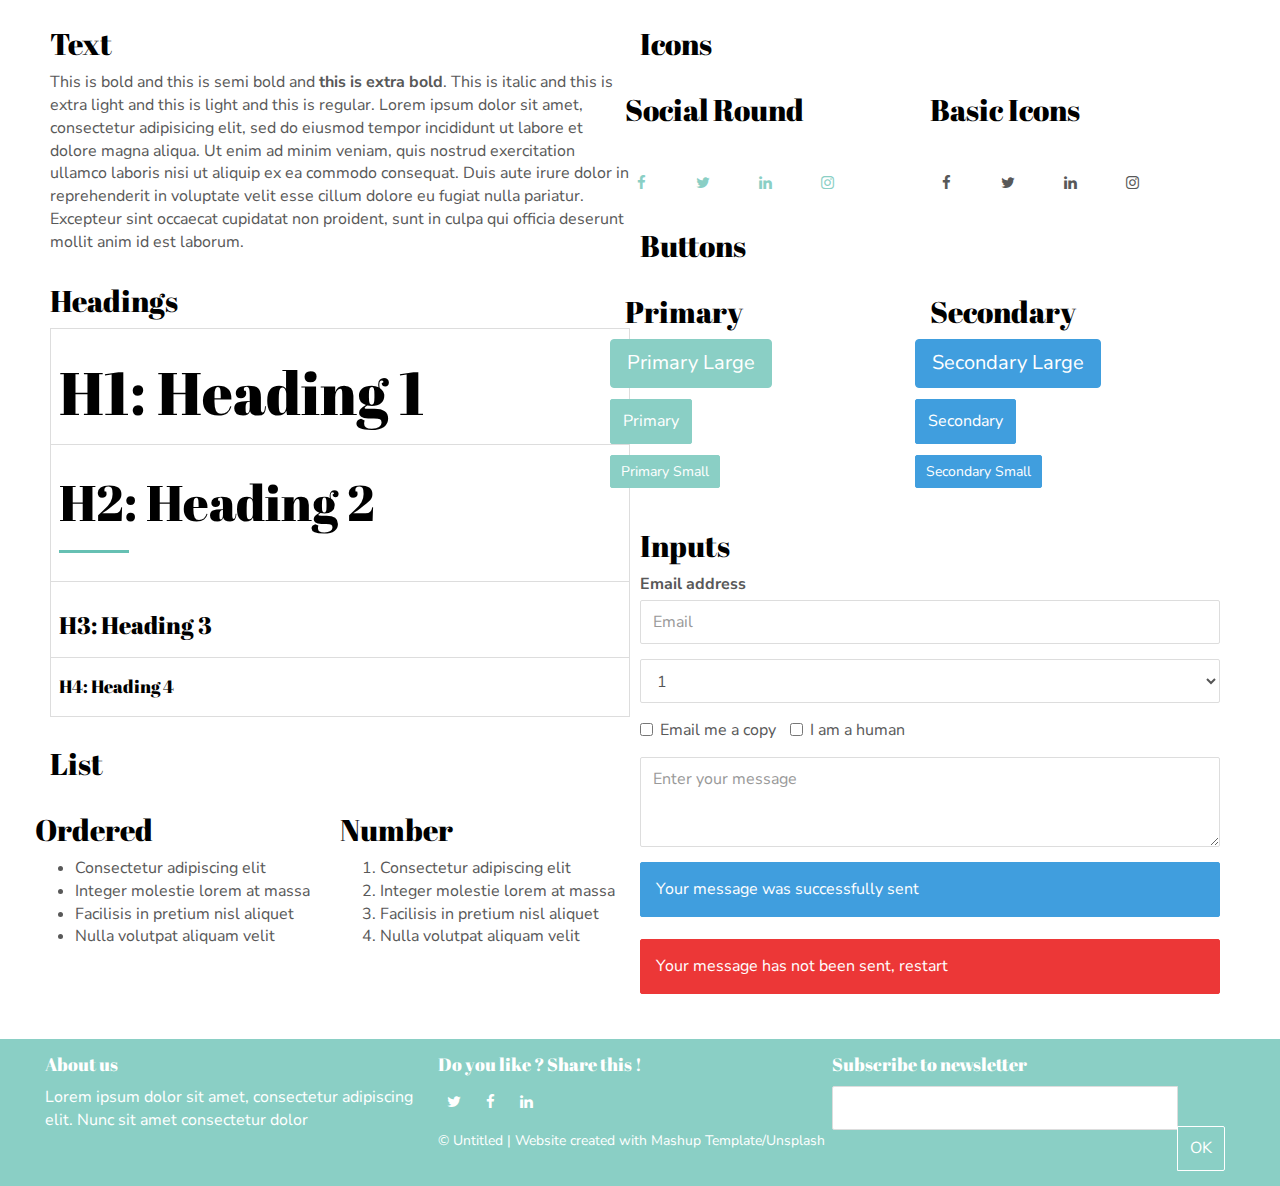
<file: components.html>
<!DOCTYPE html>
<html lang="en">

<head>
  <meta charset="UTF-8">
  <meta content="IE=edge" http-equiv="X-UA-Compatible">
  <meta content="width=device-width,initial-scale=1" name="viewport">
  <meta content="description" name="description">
  <meta name="google" content="notranslate" />
  <meta content="Mashup templates have been developped by Orson.io team" name="author">

  <!-- Disable tap highlight on IE -->
  <meta name="msapplication-tap-highlight" content="no">
  
  <link href="./assets/apple-touch-icon.png" rel="apple-touch-icon">
  <link href="./assets/favicon.ico" rel="icon">

  <title>Pagina de maru</title>  

<link href="./main.97292821.css" rel="stylesheet"></head>

<body>

 <!-- Add your content of header -->
<header>
  <nav class="navbar navbar-inverse navbar-fixed-top">
    <div class="container">
      <div class="navbar-header">
        <button type="button" class="navbar-toggle collapsed">
          <span class="sr-only">Toggle navigation</span>
          <span class="icon-bar"></span>
          <span class="icon-bar"></span>
          <span class="icon-bar"></span>
        </button>
      </div>

      <div class="navbar-collapse">
        <button type="button" class="close" aria-label="Close"><span aria-hidden="true">&times;</span></button>
        <ul class="nav navbar-nav navbar-right">
            <li><a href="./index.html#contact-section-container" title="" class="anchor-link">Contactanos</a></li>
            <li>
                <p>
                    <a href="./components.html" class="btn btn-default navbar-btn" >Components</a>
                </p>
            </li>


        </ul>

      </div>
    </div>
  </nav>
</header>



<!-- Add your site or app content here -->
  <div class="container">
    <div class="row">
      <div class="col-xs-12 col-md-6">

        <div class="template-example">
          <h2 class="template-title-example">Text</h2>
          <p>This is bold and this is semi bold and <b>this is extra bold</b>. This is italic and this is extra light and this is light
          and this is regular. Lorem ipsum dolor sit amet, consectetur adipisicing elit, sed do eiusmod
          tempor incididunt ut labore et dolore magna aliqua. Ut enim ad minim veniam,
          quis nostrud exercitation ullamco laboris nisi ut aliquip ex ea commodo
          consequat. Duis aute irure dolor in reprehenderit in voluptate velit esse
          cillum dolore eu fugiat nulla pariatur. Excepteur sint occaecat cupidatat non
          proident, sunt in culpa qui officia deserunt mollit anim id est laborum.
          </p>
        </div>

        <div class="template-example">
          <h2 class="template-title-example">Headings</h2>
          
          <table class="table table-bordered">
            <tr><td><h1>H1: Heading 1</h1></td></tr>
            <tr><td><h2>H2: Heading 2</h2></td></tr>
            <tr><td><h3>H3: Heading 3</h3></td></tr>
            <tr><td><h4>H4: Heading 4</h4></td></tr>
          </table>
        </div>

        <div class="template-example">
          <h2 class="template-title-example">List</h2>
          <div class="row">
            <div class="col-md-6">
              <h3 class="template-title-example">Ordered</h3>
              <ul>
                <li>Consectetur adipiscing elit</li>
                <li>Integer molestie lorem at massa</li>
                <li>Facilisis in pretium nisl aliquet</li>
                <li>Nulla volutpat aliquam velit</li>
              </ul>
            </div>
            <div class="col-md-6">
              <h3 class="template-title-example">Number</h3>
              <ol>
                <li>Consectetur adipiscing elit</li>
                <li>Integer molestie lorem at massa</li>
                <li>Facilisis in pretium nisl aliquet</li>
                <li>Nulla volutpat aliquam velit</li>
              </ol>
            </div>
          </div>
        </div>

        
      </div>

      <div class="col-xs-12 col-md-6">
        <div class="template-example">
          <h2 class="template-title-example">Icons</h2>
          
          <div class="row">
            <div class="col-md-6">
              <h3 class="template-title-example">Social Round</h2>
              <ul class="list-icons">
                <li>
                  <a href="" class="social-round-icon fa-icon">
                    <i class="fa fa-facebook"></i>
                  </a>
                </li>
                <li>
                  <a href="" class="social-round-icon fa-icon">
                    <i class="fa fa-twitter"></i>
                  </a>
                </li>
                <li>
                  <a href="" class="social-round-icon fa-icon">
                    <i class="fa fa-linkedin"></i>
                  </a>
                </li>
                <li>
                  <a href="" class="social-round-icon fa-icon">
                    <i class="fa fa-instagram"></i>
                  </a>
                </li>
              </ul>
            </div>
            <div class="col-md-6">
               <h3 class="template-title-example">Basic Icons</h2>
                <ul class="list-icons">
                  <li>
                    <span class="fa-icon">
                      <i class="fa fa-facebook"></i>
                    </span>
                  </li>
                  <li>
                    <span class="fa-icon">
                      <i class="fa fa-twitter"></i>
                    </span>
                  </li>
                  <li>
                    <span class="fa-icon">
                      <i class="fa fa-linkedin"></i>
                    </span>
                  </li>
                  <li>
                    <span class="fa-icon">
                      <i class="fa fa-instagram"></i>
                    </span>
                  </li>
                </ul>
            </div>

          </div>


          


        </div>

        <div class="template-example">
          <h2 class="template-title-example">Buttons</h2>
          <div class="row">
            <div class="col-md-6">
              <h3 class="template-title-example">Primary</h2>
              <div class="row">
                  <div class="col-md-6">
                  <p><a href="" class="btn btn-primary btn-lg">Primary Large</a></p>
                  <p><a href="" class="btn btn-primary">Primary </a></p>
                  <p><a href="" class="btn btn-primary btn-sm">Primary Small</a></p>
                </div>
              </div>

            </div>

            <div class="col-md-6">
              <h3 class="template-title-example">Secondary</h2>
              <div class="row">
                  <div class="col-md-6">
                  <p><a href="" class="btn btn-info btn-lg">Secondary Large</a></p>
                  <p><a href="" class="btn btn-info">Secondary </a></p>
                  <p><a href="" class="btn btn-info btn-sm">Secondary Small</a></p>
                </div>
              </div>
            </div>
          </div>
        </div>
        
        <div class="template-example">
          <h2 class="template-title-example">Inputs</h2>

            <div class="form-group">
              <label for="exampleInputEmail1">Email address</label>
              <input type="email" class="form-control" id="exampleInputEmail1" placeholder="Email">
            </div>

            <div class="form-group">
              <select class="form-control">
                <option>1</option>
                <option>2</option>
                <option>3</option>
                <option>4</option>
                <option>5</option>
              </select>
            </div>

            <div class="form-group">
              <label class="checkbox-inline">
                <input 
                type="checkbox" id="inlineCheckbox1" value="option1"> Email me a copy
              </label>
              <label class="checkbox-inline">
                <input type="checkbox" id="inlineCheckbox2" value="option2"> I am a human
              </label>
            </div>

            <div class="form-group">
              <textarea class="form-control" rows="3" placeholder="Enter your message"></textarea>
            </div>
            
            <div class="alert alert-success" role="alert">Your message was successfully sent</div>
            <div class="alert alert-danger" role="alert">Your message has not been sent, restart</div>
        </div>




      </div>
    </div>
  </div>

<footer class="footer-container white-text-container">
    <div class="container">
        <div class="row">
                <div class="col-md-4">
                    <h4>About us</h4>
                    <p>Lorem ipsum dolor sit amet, consectetur adipiscing elit. Nunc sit amet consectetur dolor</p>
                </div>

                <div class="col-md-4">
                    <h4>Do you like ? Share this !</h4>
                    <div>
                        <p>
                            <a href="https://www.twitter.com" class="fa-icon" title="">
                        <i class="fa fa-twitter" aria-hidden="true"></i>
                        </a>
                            <a href="https://www.facebook.com" class="fa-icon" title="">
                                <i class="fa fa-facebook" aria-hidden="true"></i>
                            </a>
                            <a href="https://www.linkedin.com" class="fa-icon" title="">
                                <i class="fa fa-linkedin" aria-hidden="true"></i>
                            </a>
                        </p>
                    </div>
                    <div>
                        <p><small>© Untitled | Website created with <a href="http://www.mashup-template.com/" title="Create website with free html template">Mashup Template</a>/<a href="https://www.unsplash.com/" title="Beautiful Free Images">Unsplash</a></small></p>
                    </div>

                </div>

                <div class="col-md-4">
                        
                    <h4>Subscribe to newsletter</h4>
                    
                    <div class="form-group">
                        <div class="input-group">
                            <input type="text" class="form-control footer-input-text">
                            <div class="input-group-btn">
                                <button type="button" class="btn btn-default btn-newsletter ">OK</button>
                            </div>
                        </div>
                        
                        
                    </div>
                </div>
        </div>
    </div>
</footer>

<script>
document.addEventListener("DOMContentLoaded", function (event) {
  navbarToggleSidebar();
});
</script>
<script type="text/javascript" src="./main.faaf51f9.js"></script>
</file>
<file: main.97292821.css>
@import url(https://fonts.googleapis.com/css?family=Abril+Fatface|Lato|Nunito+Sans:400,600);@import url(https://maxcdn.bootstrapcdn.com/font-awesome/4.7.0/css/font-awesome.min.css);/*!
 * Bootstrap v3.3.7 (http://getbootstrap.com)
 * Copyright 2011-2016 Twitter, Inc.
 * Licensed under MIT (https://github.com/twbs/bootstrap/blob/master/LICENSE)
 */
/*! normalize.css v3.0.3 | MIT License | github.com/necolas/normalize.css */html{font-family:sans-serif;-ms-text-size-adjust:100%;-webkit-text-size-adjust:100%}

.img-centro {
    margin: 0px auto -20px;
    display: block;
    width: 50 px ;
    height: 50px;
  }
  .img-piepagina{
    margin: -10px auto 0px;
    display: block;
    width: 50 px ;
    height: 50px;
    color: #fff;

  }

.img-izq {
    margin: 0px 0px -20px;
    display: block;
    width: 90 px ;
    height: 90px;
  }

body{margin:0}

iframe{
  padding: 0 0 0 0; margin: 0 0 0 0; width: 700px; height: 300px;
}


article,aside,details,figcaption,figure,footer,header,hgroup,main,menu,nav,section,summary
{display:block}
    
audio,canvas,progress,video{
    display:inline-block;vertical-align:baseline
}
audio:not([controls]){display:none;height:0}[hidden],template{display:none}a{background-color:transparent}
a:active,a:hover{outline:0}
abbr[title]{border-bottom:1px dotted}
b,strong{font-weight:700}dfn{font-style:italic}
h1{font-size:2em;margin:.67em 0}mark{background:#ff0;color:#000}
small{font-size:80%}
sub,sup{font-size:75%;line-height:0;position:relative;vertical-align:baseline}
sup{top:-.5em}
sub{bottom:-.25em}
img{border:0}
svg:not(:root){overflow:hidden}
figure{margin:1em 40px}
hr{box-sizing:content-box;height:0}
pre{overflow:auto}
code,kbd,pre,samp{font-family:monospace,monospace;font-size:1em}

button,input,optgroup,select,textarea{color:inherit;font:inherit;margin:0}
button{overflow:visible}
button,select{text-transform:none}
button,html input[type=button],input[type=reset],input[type=submit]{-webkit-appearance:button;cursor:pointer}
button[disabled],html input[disabled]{cursor:default}
button::-moz-focus-inner,input::-moz-focus-inner{border:0;padding:0}
input{line-height:normal}
input[type=checkbox],input[type=radio]{box-sizing:border-box;padding:0}
input[type=number]
::-webkit-inner-spin-button,input[type=number]
::-webkit-outer-spin-button{height:auto}input[type=search]{-webkit-appearance:textfield;box-sizing:content-box}
input[type=search]
::-webkit-search-cancel-button,input[type=search]
::-webkit-search-decoration{-webkit-appearance:none}
fieldset{border:1px solid silver;margin:0 2px;padding:.35em .625em .75em}
textarea{overflow:auto}
optgroup{font-weight:700}
table{border-collapse:collapse;border-spacing:0}
td,th{padding:0}

/*! Source: https://github.com/h5bp/html5-boilerplate/blob/master/src/css/main.css */@media 
print{*,:after,:before{background:transparent!important;color:#000!important;box-shadow:none!important;text-shadow:none!important}
a,a:visited{text-decoration:underline}a[href]:after{content:" (" attr(href) ")"}
abbr[title]
:after{content:" (" attr(title) ")"}
a[href^="#"]
:after,a[href^="javascript:"]
:after{content:""}
blockquote,pre{border:1px solid #999;page-break-inside:avoid}
thead{display:table-header-group}
img,tr{page-break-inside:avoid}img{max-width:100%!important}
h2,h3,p{orphans:3;widows:3}
h2,h3{page-break-after:avoid}
.navbar{display:none}
.btn>.caret,.dropup>.btn>.caret{border-top-color:#000!important}
.label{border:1px solid #000}
.table{border-collapse:collapse!important}
.table td,.table th{background-color:#fff!important}
.table-bordered td,.table-bordered th{border:1px solid #ddd!important}}*,:after,:before{-webkit-box-sizing:border-box;-moz-box-sizing:border-box;box-sizing:border-box}
html{font-size:10px;-webkit-tap-highlight-color:transparent}
body{font-family:Nunito Sans,Helvetica,Arial,sans-serif;font-size:16px;line-height:1.42857;color:#585858;background-color:#fff}
button,input,select,textarea{font-family:inherit;font-size:inherit;line-height:inherit}
a{color:#8acfc5;text-decoration:none}
a:focus,a:hover{color:#54b9aa;text-decoration:underline}a:focus{outline:5px auto -webkit-focus-ring-color;outline-offset:-2px}
figure{margin:0}
img{vertical-align:middle}
.img-producto{display: block;width: 500px;height: auto; max-width: 100%;}
.img-responsive{display:block;max-width:44%;height:auto;
 margin-left: 20px;margin-bottom: 20px; }
.img-rounded{border-radius:4px}
.img-thumbnail{padding:4px;line-height:1.42857;background-color:#fff;border:1px solid #ddd;border-radius:2px;-webkit-transition:all .2s ease-in-out;-o-transition:all .2s ease-in-out;transition:all .2s ease-in-out;display:inline-block;max-width:100%;height:auto}
.img-circle{border-radius:50%}hr{margin-top:22px;margin-bottom:22px;border:0;border-top:1px solid #eee}
.sr-only{position:absolute;width:1px;height:1px;margin:-1px;padding:0;overflow:hidden;clip:rect(0,0,0,0);border:0}.sr-only-focusable:active,.sr-only-focusable:focus{position:static;width:auto;height:auto;margin:0;overflow:visible;clip:auto}[role=button]{cursor:pointer}.h1,.h2,.h3,.h4,.h5,.h6,h1,h2,h3,h4,h5,h6{font-family:Abril Fatface,Times New Roman,Times,serif;font-weight:500;line-height:1.1;color:#000}.h1 .small,.h1 small,.h2 .small,.h2 small,.h3 .small,.h3 small,.h4 .small,.h4 small,.h5 .small,.h5 small,.h6 .small,.h6 small,h1 .small,h1 small,h2 .small,h2 small,h3 .small,h3 small,h4 .small,h4 small,h5 .small,h5 small,h6 .small,h6 small{font-weight:400;line-height:1;color:#777}.h1,.h2,.h3,h1,h2,h3{margin-top:22px;margin-bottom:11px}.h1 .small,.h1 small,.h2 .small,.h2 small,.h3 .small,.h3 small,h1 .small,h1 small,h2 .small,h2 small,h3 .small,h3 small{font-size:65%}.h4,.h5,.h6,h4,h5,h6{margin-top:11px;margin-bottom:11px}.h4 .small,.h4 small,.h5 .small,.h5 small,.h6 .small,.h6 small,h4 .small,h4 small,h5 .small,h5 small,h6 .small,h6 small{font-size:75%}.h1,h1{font-size:60px}.h2,h2{font-size:50px}.h3,h3{font-size:24px}.h4,.h5,h4,h5{font-size:18px}.h6,h6{font-size:16px}p{margin:0 0 11px}.lead{margin-bottom:22px;font-size:18px;font-weight:300;line-height:1.4}
@media (min-width:300px){.lead{font-size:24px}}.small,small{font-size:87%}.mark,mark{background-color:#fcf8e3;padding:.2em}.text-left{text-align:left}.text-right{text-align:right}
.center{
  width: 350px;
  text-align: center;
  margin-right: auto;
  margin-left: auto;
}
.text-center{text-align:center;}
.text-justify{text-align:justify}
.text-nowrap{white-space:nowrap}
.text-lowercase{text-transform:lowercase}
.initialism,.text-uppercase{text-transform:uppercase}
.text-capitalize{text-transform:capitalize}
.text-muted{color:#777}
.text-primary{color:#8acfc5}a.text-primary:focus,a.text-primary:hover{color:#66c0b3}
.text-success{color:#fff}a.text-success:focus,a.text-success:hover{color:#e6e6e6}
.text-info{color:#31708f}a.text-info:focus,a.text-info:hover{color:#849eac}
.text-warning{color:#8a6d3b}a.text-warning:focus,a.text-warning:hover{color:#66512c}
.text-danger{color:#fff}a.text-danger:focus,a.text-danger:hover{color:#e6e6e6}
.bg-primary{color:#fff;background-color:#8acfc5}
a.bg-primary:focus,a.bg-primary:hover{background-color:#66c0b3}
.bg-success{background-color:#409ede}
a.bg-success:focus,a.bg-success:hover{background-color:#2385c8}
.bg-info{background-color:#d9edf7}
a.bg-info:focus,a.bg-info:hover{background-color:#afd9ee}
.bg-warning{background-color:#fcf8e3}
a.bg-warning:focus,a.bg-warning:hover{background-color:#f7ecb5}
.bg-danger{background-color:#ec3737}a.bg-danger:focus,a.bg-danger:hover{background-color:#db1515}.page-header{padding-bottom:10px;margin:44px 0 22px;border-bottom:1px solid #eee}ol,ul{margin-top:0;margin-bottom:11px}ol ol,ol ul,ul ol,ul ul{margin-bottom:0}.list-inline,.list-unstyled{padding-left:0;list-style:none}.list-inline{margin-left:-5px}.list-inline>li{display:inline-block;padding-left:5px;padding-right:5px}dl{margin-top:0;margin-bottom:22px}dd,dt{line-height:1.42857}dt{font-weight:700}dd{margin-left:0}.dl-horizontal dd:after,.dl-horizontal dd:before{content:" ";display:table}.dl-horizontal dd:after{clear:both}

@media (min-width:768px){.dl-horizontal dt{float:left;width:160px;clear:left;text-align:right;overflow:hidden;text-overflow:ellipsis;white-space:nowrap}.dl-horizontal dd{margin-left:180px}}abbr[data-original-title],abbr[title]{cursor:help;border-bottom:1px dotted #777}.initialism{font-size:90%}blockquote{padding:11px 22px;margin:0 0 22px;font-size:20px;border-left:5px solid #eee}blockquote ol:last-child,blockquote p:last-child,blockquote ul:last-child{margin-bottom:0}blockquote .small,blockquote footer,blockquote small{display:block;font-size:80%;line-height:1.42857;color:#777}blockquote .small:before,blockquote footer:before,blockquote small:before{content:"\2014   \A0"}.blockquote-reverse,blockquote.pull-right{padding-right:15px;padding-left:0;border-right:5px solid #eee;border-left:0;text-align:right}.blockquote-reverse .small:before,.blockquote-reverse footer:before,.blockquote-reverse small:before,blockquote.pull-right .small:before,blockquote.pull-right footer:before,blockquote.pull-right small:before{content:""}.blockquote-reverse .small:after,.blockquote-reverse footer:after,.blockquote-reverse small:after,blockquote.pull-right .small:after,blockquote.pull-right footer:after,blockquote.pull-right small:after{content:"\A0   \2014"}address{margin-bottom:22px;font-style:normal;line-height:1.42857}code,kbd,pre,samp{font-family:Menlo,Monaco,Consolas,Courier New,monospace}code{color:#c7254e;background-color:#f9f2f4}code,kbd{padding:2px 4px;font-size:90%;border-radius:2px}kbd{color:#fff;background-color:#333;box-shadow:inset 0 -1px 0 rgba(0,0,0,.25)}kbd kbd{padding:0;font-size:100%;font-weight:700;box-shadow:none}pre{display:block;padding:10.5px;margin:0 0 11px;font-size:15px;line-height:1.42857;word-break:break-all;word-wrap:break-word;color:#333;background-color:#f5f5f5;border:1px solid #ccc;border-radius:2px}pre code{padding:0;font-size:inherit;color:inherit;white-space:pre-wrap;background-color:transparent;border-radius:0}.pre-scrollable{max-height:340px;overflow-y:scroll}
.container{margin-right:auto;margin-left:auto;padding-left:5px;padding-right:15px;padding-bottom: 0px;padding-top: 5px;}
.container:after,.container:before{content:" ";display:table}
.container:after{clear:both}

@media (min-width:768px){.container{width:750px}}@media (min-width:992px){.container{width:970px}}@media (min-width:1200px){.container{width:1170px}}
.container-fluid{margin-right:auto;margin-left:auto; margin-bottom: -60px; padding-left:15px;padding-right:15px}
.container-fluid:after,.container-fluid:before{content:" ";display:table}
.container-fluid:after{clear:both}
.row{margin-left:-15px;margin-right:-15px;}
.row:after,.row:before{content:" ";display:table}
.row:after{clear:both}
.col-xs-12{position:relative;min-height:1px;padding-left:5px;padding-right:5px}
.col-xs-12{float:left}.col-xs-1{width:8.33333%}
.col-xs-12{width:100%}
@media (min-width:992px){
  .col-md-1,.col-md-2,.col-md-3,.col-md-4,.col-md-5,.col-md-6,.col-md-7,.col-md-8,.col-md-9,.col-md-10,.col-md-11,.col-md-12
  {float:left}
.col-md-4{width:33.33333%}
.col-md-6{width:50%}
.col-md-8{width:66.66667%}
.col-md-12{width:100%}
.col-md-13{width: 33.33%; float: right; padding-top: 30px;}
.col-md-offset-2{margin-left:16.66667%}.col-md-offset-3{margin-left:25%}.col-md-offset-4{margin-left:33.33333%}.col-md-offset-5{margin-left:41.66667%}.col-md-offset-6{margin-left:50%}.col-md-offset-7{margin-left:58.33333%}.col-md-offset-8{margin-left:66.66667%}.col-md-offset-9{margin-left:75%}.col-md-offset-10{margin-left:83.33333%}.col-md-offset-11{margin-left:91.66667%}.col-md-offset-12{margin-left:100%}}

@media (min-width:1200px){.col-lg-1,.col-lg-2,.col-lg-3,.col-lg-4,.col-lg-5,.col-lg-6,.col-lg-7,.col-lg-8,.col-lg-9,.col-lg-10,.col-lg-11,.col-lg-12{float:left}.col-lg-1{width:8.33333%}
.col-lg-2{width:16.66667%}.col-lg-3{width:25%}
.col-lg-4{width:33.33333%}.col-lg-5{width:41.66667%}.col-lg-6{width:50%}.col-lg-7{width:58.33333%}.col-lg-8{width:66.66667%}.col-lg-9{width:75%}.col-lg-10{width:83.33333%}.col-lg-11{width:91.66667%}.col-lg-12{width:100%}.col-lg-pull-0{right:auto}.col-lg-pull-1{right:8.33333%}.col-lg-pull-2{right:16.66667%}.col-lg-pull-3{right:25%}.col-lg-pull-4{right:33.33333%}.col-lg-pull-5{right:41.66667%}.col-lg-pull-6{right:50%}.col-lg-pull-7{right:58.33333%}.col-lg-pull-8{right:66.66667%}.col-lg-pull-9{right:75%}.col-lg-pull-10{right:83.33333%}.col-lg-pull-11{right:91.66667%}.col-lg-pull-12{right:100%}.col-lg-push-0{left:auto}.col-lg-push-1{left:8.33333%}.col-lg-push-2{left:16.66667%}.col-lg-push-3{left:25%}.col-lg-push-4{left:33.33333%}.col-lg-push-5{left:41.66667%}.col-lg-push-6{left:50%}.col-lg-push-7{left:58.33333%}.col-lg-push-8{left:66.66667%}.col-lg-push-9{left:75%}.col-lg-push-10{left:83.33333%}.col-lg-push-11{left:91.66667%}.col-lg-push-12{left:100%}.col-lg-offset-0{margin-left:0}.col-lg-offset-1{margin-left:8.33333%}.col-lg-offset-2{margin-left:16.66667%}.col-lg-offset-3{margin-left:25%}.col-lg-offset-4{margin-left:33.33333%}.col-lg-offset-5{margin-left:41.66667%}.col-lg-offset-6{margin-left:50%}.col-lg-offset-7{margin-left:58.33333%}.col-lg-offset-8{margin-left:66.66667%}.col-lg-offset-9{margin-left:75%}.col-lg-offset-10{margin-left:83.33333%}.col-lg-offset-11{margin-left:91.66667%}.col-lg-offset-12{margin-left:100%}}table{background-color:transparent}caption{padding-top:8px;padding-bottom:8px;color:#777}caption,th{text-align:left}.table{width:100%;max-width:100%;margin-bottom:22px}.table>tbody>tr>td,.table>tbody>tr>th,.table>tfoot>tr>td,.table>tfoot>tr>th,.table>thead>tr>td,.table>thead>tr>th{padding:8px;line-height:1.42857;vertical-align:top;border-top:1px solid #ddd}.table>thead>tr>th{vertical-align:bottom;border-bottom:2px solid #ddd}.table>caption+thead>tr:first-child>td,.table>caption+thead>tr:first-child>th,.table>colgroup+thead>tr:first-child>td,.table>colgroup+thead>tr:first-child>th,.table>thead:first-child>tr:first-child>td,.table>thead:first-child>tr:first-child>th{border-top:0}.table>tbody+tbody{border-top:2px solid #ddd}.table .table{background-color:#fff}.table-condensed>tbody>tr>td,.table-condensed>tbody>tr>th,.table-condensed>tfoot>tr>td,.table-condensed>tfoot>tr>th,.table-condensed>thead>tr>td,.table-condensed>thead>tr>th{padding:5px}.table-bordered,.table-bordered>tbody>tr>td,.table-bordered>tbody>tr>th,.table-bordered>tfoot>tr>td,.table-bordered>tfoot>tr>th,.table-bordered>thead>tr>td,.table-bordered>thead>tr>th{border:1px solid #ddd}.table-bordered>thead>tr>td,.table-bordered>thead>tr>th{border-bottom-width:2px}.table-striped>tbody>tr:nth-of-type(odd){background-color:#f9f9f9}.table-hover>tbody>tr:hover{background-color:#f5f5f5}table col[class*=col-]{position:static;float:none;display:table-column}table td[class*=col-],table th[class*=col-]{position:static;float:none;display:table-cell}.table>tbody>tr.active>td,.table>tbody>tr.active>th,.table>tbody>tr>td.active,.table>tbody>tr>th.active,.table>tfoot>tr.active>td,.table>tfoot>tr.active>th,.table>tfoot>tr>td.active,.table>tfoot>tr>th.active,.table>thead>tr.active>td,.table>thead>tr.active>th,.table>thead>tr>td.active,.table>thead>tr>th.active{background-color:#f5f5f5}.table-hover>tbody>tr.active:hover>td,.table-hover>tbody>tr.active:hover>th,.table-hover>tbody>tr:hover>.active,.table-hover>tbody>tr>td.active:hover,.table-hover>tbody>tr>th.active:hover{background-color:#e8e8e8}.table>tbody>tr.success>td,.table>tbody>tr.success>th,.table>tbody>tr>td.success,.table>tbody>tr>th.success,.table>tfoot>tr.success>td,.table>tfoot>tr.success>th,.table>tfoot>tr>td.success,.table>tfoot>tr>th.success,.table>thead>tr.success>td,.table>thead>tr.success>th,.table>thead>tr>td.success,.table>thead>tr>th.success{background-color:#409ede}.table-hover>tbody>tr.success:hover>td,.table-hover>tbody>tr.success:hover>th,.table-hover>tbody>tr:hover>.success,.table-hover>tbody>tr>td.success:hover,.table-hover>tbody>tr>th.success:hover{background-color:#2a93da}.table>tbody>tr.info>td,.table>tbody>tr.info>th,.table>tbody>tr>td.info,.table>tbody>tr>th.info,.table>tfoot>tr.info>td,.table>tfoot>tr.info>th,.table>tfoot>tr>td.info,.table>tfoot>tr>th.info,.table>thead>tr.info>td,.table>thead>tr.info>th,.table>thead>tr>td.info,.table>thead>tr>th.info{background-color:#d9edf7}.table-hover>tbody>tr.info:hover>td,.table-hover>tbody>tr.info:hover>th,.table-hover>tbody>tr:hover>.info,.table-hover>tbody>tr>td.info:hover,.table-hover>tbody>tr>th.info:hover{background-color:#c4e3f3}.table>tbody>tr.warning>td,.table>tbody>tr.warning>th,.table>tbody>tr>td.warning,.table>tbody>tr>th.warning,.table>tfoot>tr.warning>td,.table>tfoot>tr.warning>th,.table>tfoot>tr>td.warning,.table>tfoot>tr>th.warning,.table>thead>tr.warning>td,.table>thead>tr.warning>th,.table>thead>tr>td.warning,.table>thead>tr>th.warning{background-color:#fcf8e3}.table-hover>tbody>tr.warning:hover>td,.table-hover>tbody>tr.warning:hover>th,.table-hover>tbody>tr:hover>.warning,.table-hover>tbody>tr>td.warning:hover,.table-hover>tbody>tr>th.warning:hover{background-color:#faf2cc}.table>tbody>tr.danger>td,.table>tbody>tr.danger>th,.table>tbody>tr>td.danger,.table>tbody>tr>th.danger,.table>tfoot>tr.danger>td,.table>tfoot>tr.danger>th,.table>tfoot>tr>td.danger,.table>tfoot>tr>th.danger,.table>thead>tr.danger>td,.table>thead>tr.danger>th,.table>thead>tr>td.danger,.table>thead>tr>th.danger{background-color:#ec3737}.table-hover>tbody>tr.danger:hover>td,.table-hover>tbody>tr.danger:hover>th,.table-hover>tbody>tr:hover>.danger,.table-hover>tbody>tr>td.danger:hover,.table-hover>tbody>tr>th.danger:hover{background-color:#ea2020}.table-responsive{overflow-x:auto;min-height:.01%}@media screen and (max-width:767px){.table-responsive{width:100%;margin-bottom:16.5px;overflow-y:hidden;-ms-overflow-style:-ms-autohiding-scrollbar;border:1px solid #ddd}.table-responsive>.table{margin-bottom:0}.table-responsive>.table>tbody>tr>td,.table-responsive>.table>tbody>tr>th,.table-responsive>.table>tfoot>tr>td,.table-responsive>.table>tfoot>tr>th,.table-responsive>.table>thead>tr>td,.table-responsive>.table>thead>tr>th{white-space:nowrap}.table-responsive>.table-bordered{border:0}.table-responsive>.table-bordered>tbody>tr>td:first-child,.table-responsive>.table-bordered>tbody>tr>th:first-child,.table-responsive>.table-bordered>tfoot>tr>td:first-child,.table-responsive>.table-bordered>tfoot>tr>th:first-child,.table-responsive>.table-bordered>thead>tr>td:first-child,.table-responsive>.table-bordered>thead>tr>th:first-child{border-left:0}.table-responsive>.table-bordered>tbody>tr>td:last-child,.table-responsive>.table-bordered>tbody>tr>th:last-child,.table-responsive>.table-bordered>tfoot>tr>td:last-child,.table-responsive>.table-bordered>tfoot>tr>th:last-child,.table-responsive>.table-bordered>thead>tr>td:last-child,.table-responsive>.table-bordered>thead>tr>th:last-child{border-right:0}.table-responsive>.table-bordered>tbody>tr:last-child>td,.table-responsive>.table-bordered>tbody>tr:last-child>th,.table-responsive>.table-bordered>tfoot>tr:last-child>td,.table-responsive>.table-bordered>tfoot>tr:last-child>th{border-bottom:0}}fieldset{margin:0;min-width:0}fieldset,legend{padding:0;border:0}legend{display:block;width:100%;margin-bottom:22px;font-size:24px;line-height:inherit;color:#333;border-bottom:1px solid #e5e5e5}label{display:inline-block;max-width:100%;margin-bottom:5px;font-weight:700}input[type=search]{-webkit-box-sizing:border-box;-moz-box-sizing:border-box;box-sizing:border-box}input[type=checkbox],input[type=radio]{margin:4px 0 0;margin-top:1px\9;line-height:normal}input[type=file]{display:block}input[type=range]{display:block;width:100%}select[multiple],select[size]{height:auto}input[type=checkbox]:focus,input[type=file]:focus,input[type=radio]:focus{outline:5px auto -webkit-focus-ring-color;outline-offset:-2px}output{padding-top:11px}
.form-control,output{display:block;font-size:16px;line-height:1.42857;color:#555}.form-control{width:100%;height:44px;padding:10px 12px;background-color:#fff;background-image:none;border:1px solid #ddd;border-radius:2px;-webkit-box-shadow:inset 0 1px 1px rgba(0,0,0,.075);box-shadow:inset 0 1px 1px rgba(0,0,0,.075);-webkit-transition:border-color .15s ease-in-out,box-shadow .15s ease-in-out;-o-transition:border-color ease-in-out .15s,box-shadow ease-in-out .15s;transition:border-color .15s ease-in-out,box-shadow .15s ease-in-out}
.form-control:focus{border-color:#66afe9;-webkit-box-shadow:inset 0 1px 1px rgba(0,0,0,.075),0 0 8px rgba(102,175,233,.6);box-shadow:inset 0 1px 1px rgba(0,0,0,.075),0 0 8px rgba(102,175,233,.6)}.form-control::-moz-placeholder{color:#999;opacity:1}
.form-control:-ms-input-placeholder{color:#999}.form-control::-webkit-input-placeholder{color:#999}.form-control::-ms-expand{border:0;background-color:transparent}.form-control[disabled],.form-control[readonly],fieldset[disabled] .form-control{background-color:#eee;opacity:1}.form-control[disabled],fieldset[disabled] .form-control{cursor:not-allowed}textarea.form-control{height:auto}input[type=search]{-webkit-appearance:none}@media screen and (-webkit-min-device-pixel-ratio:0){input[type=date].form-control,input[type=datetime-local].form-control,input[type=month].form-control,input[type=time].form-control{line-height:44px}.input-group-sm>.input-group-btn>input[type=date].btn,.input-group-sm>.input-group-btn>input[type=datetime-local].btn,.input-group-sm>.input-group-btn>input[type=month].btn,.input-group-sm>.input-group-btn>input[type=time].btn,.input-group-sm>input[type=date].form-control,.input-group-sm>input[type=date].input-group-addon,.input-group-sm>input[type=datetime-local].form-control,.input-group-sm>input[type=datetime-local].input-group-addon,.input-group-sm>input[type=month].form-control,.input-group-sm>input[type=month].input-group-addon,.input-group-sm>input[type=time].form-control,.input-group-sm>input[type=time].input-group-addon,.input-group-sm input[type=date],.input-group-sm input[type=datetime-local],.input-group-sm input[type=month],.input-group-sm input[type=time],input[type=date].input-sm,input[type=datetime-local].input-sm,input[type=month].input-sm,input[type=time].input-sm{line-height:33px}.input-group-lg>.input-group-btn>input[type=date].btn,.input-group-lg>.input-group-btn>input[type=datetime-local].btn,.input-group-lg>.input-group-btn>input[type=month].btn,.input-group-lg>.input-group-btn>input[type=time].btn,.input-group-lg>input[type=date].form-control,.input-group-lg>input[type=date].input-group-addon,.input-group-lg>input[type=datetime-local].form-control,.input-group-lg>input[type=datetime-local].input-group-addon,.input-group-lg>input[type=month].form-control,.input-group-lg>input[type=month].input-group-addon,.input-group-lg>input[type=time].form-control,.input-group-lg>input[type=time].input-group-addon,.input-group-lg input[type=date],.input-group-lg input[type=datetime-local],.input-group-lg input[type=month],.input-group-lg input[type=time],input[type=date].input-lg,input[type=datetime-local].input-lg,input[type=month].input-lg,input[type=time].input-lg{line-height:49px}}.form-group{margin-bottom:15px}.checkbox,.radio{position:relative;display:block;margin-top:10px;margin-bottom:10px}.checkbox label,.radio label{min-height:22px;padding-left:20px;margin-bottom:0;font-weight:400;cursor:pointer}.checkbox-inline input[type=checkbox],.checkbox input[type=checkbox],.radio-inline input[type=radio],.radio input[type=radio]{position:absolute;margin-left:-20px;margin-top:4px\9}.checkbox+.checkbox,.radio+.radio{margin-top:-5px}.checkbox-inline,.radio-inline{position:relative;display:inline-block;padding-left:20px;margin-bottom:0;vertical-align:middle;font-weight:400;cursor:pointer}.checkbox-inline+.checkbox-inline,.radio-inline+.radio-inline{margin-top:0;margin-left:10px}.checkbox-inline.disabled,.checkbox.disabled label,.radio-inline.disabled,.radio.disabled label,fieldset[disabled] .checkbox-inline,fieldset[disabled] .checkbox label,fieldset[disabled] .radio-inline,fieldset[disabled] .radio label,fieldset[disabled] input[type=checkbox],fieldset[disabled] input[type=radio],input[type=checkbox].disabled,input[type=checkbox][disabled],input[type=radio].disabled,input[type=radio][disabled]{cursor:not-allowed}.form-control-static{padding-top:11px;padding-bottom:11px;margin-bottom:0;min-height:38px}.form-control-static.input-lg,.form-control-static.input-sm,.input-group-lg>.form-control-static.form-control,.input-group-lg>.form-control-static.input-group-addon,.input-group-lg>.input-group-btn>.form-control-static.btn,.input-group-sm>.form-control-static.form-control,.input-group-sm>.form-control-static.input-group-addon,.input-group-sm>.input-group-btn>.form-control-static.btn{padding-left:0;padding-right:0}.input-group-sm>.form-control,.input-group-sm>.input-group-addon,.input-group-sm>.input-group-btn>.btn,.input-sm{height:33px;padding:5px 10px;font-size:14px;line-height:1.5;border-radius:2px}.input-group-sm>.input-group-btn>select.btn,.input-group-sm>select.form-control,.input-group-sm>select.input-group-addon,select.input-sm{height:33px;line-height:33px}.input-group-sm>.input-group-btn>select[multiple].btn,.input-group-sm>.input-group-btn>textarea.btn,.input-group-sm>select[multiple].form-control,.input-group-sm>select[multiple].input-group-addon,.input-group-sm>textarea.form-control,.input-group-sm>textarea.input-group-addon,select[multiple].input-sm,textarea.input-sm{height:auto}.form-group-sm .form-control{height:33px;padding:5px 10px;font-size:14px;line-height:1.5;border-radius:2px}.form-group-sm select.form-control{height:33px;line-height:33px}.form-group-sm select[multiple].form-control,.form-group-sm textarea.form-control{height:auto}.form-group-sm .form-control-static{height:33px;min-height:36px;padding:6px 10px;font-size:14px;line-height:1.5}.input-group-lg>.form-control,.input-group-lg>.input-group-addon,.input-group-lg>.input-group-btn>.btn,.input-lg{height:49px;padding:10px 16px;font-size:20px;line-height:1.33333;border-radius:4px}.input-group-lg>.input-group-btn>select.btn,.input-group-lg>select.form-control,.input-group-lg>select.input-group-addon,select.input-lg{height:49px;line-height:49px}.input-group-lg>.input-group-btn>select[multiple].btn,.input-group-lg>.input-group-btn>textarea.btn,.input-group-lg>select[multiple].form-control,.input-group-lg>select[multiple].input-group-addon,.input-group-lg>textarea.form-control,.input-group-lg>textarea.input-group-addon,select[multiple].input-lg,textarea.input-lg{height:auto}.form-group-lg .form-control{height:49px;padding:10px 16px;font-size:20px;line-height:1.33333;border-radius:4px}.form-group-lg select.form-control{height:49px;line-height:49px}.form-group-lg select[multiple].form-control,.form-group-lg textarea.form-control{height:auto}.form-group-lg .form-control-static{height:49px;min-height:42px;padding:11px 16px;font-size:20px;line-height:1.33333}.has-feedback{position:relative}.has-feedback .form-control{padding-right:55px}.form-control-feedback{position:absolute;top:0;right:0;z-index:2;display:block;width:44px;height:44px;line-height:44px;text-align:center;pointer-events:none}.form-group-lg .form-control+.form-control-feedback,.input-group-lg+.form-control-feedback,.input-group-lg>.form-control+.form-control-feedback,.input-group-lg>.input-group-addon+.form-control-feedback,.input-group-lg>.input-group-btn>.btn+.form-control-feedback,.input-lg+.form-control-feedback{width:49px;height:49px;line-height:49px}.form-group-sm .form-control+.form-control-feedback,.input-group-sm+.form-control-feedback,.input-group-sm>.form-control+.form-control-feedback,.input-group-sm>.input-group-addon+.form-control-feedback,.input-group-sm>.input-group-btn>.btn+.form-control-feedback,.input-sm+.form-control-feedback{width:33px;height:33px;line-height:33px}.has-success .checkbox,.has-success .checkbox-inline,.has-success.checkbox-inline label,.has-success.checkbox label,.has-success .control-label,.has-success .help-block,.has-success .radio,.has-success .radio-inline,.has-success.radio-inline label,.has-success.radio label{color:#fff}.has-success .form-control{border-color:#fff;-webkit-box-shadow:inset 0 1px 1px rgba(0,0,0,.075);box-shadow:inset 0 1px 1px rgba(0,0,0,.075)}.has-success .form-control:focus{border-color:#e6e6e6;-webkit-box-shadow:inset 0 1px 1px rgba(0,0,0,.075),0 0 6px #fff;box-shadow:inset 0 1px 1px rgba(0,0,0,.075),0 0 6px #fff}.has-success .input-group-addon{color:#fff;border-color:#fff;background-color:#409ede}.has-success .form-control-feedback{color:#fff}.has-warning .checkbox,.has-warning .checkbox-inline,.has-warning.checkbox-inline label,.has-warning.checkbox label,.has-warning .control-label,.has-warning .help-block,.has-warning .radio,.has-warning .radio-inline,.has-warning.radio-inline label,.has-warning.radio label{color:#8a6d3b}.has-warning .form-control{border-color:#8a6d3b;-webkit-box-shadow:inset 0 1px 1px rgba(0,0,0,.075);box-shadow:inset 0 1px 1px rgba(0,0,0,.075)}.has-warning .form-control:focus{border-color:#66512c;-webkit-box-shadow:inset 0 1px 1px rgba(0,0,0,.075),0 0 6px #c0a16b;box-shadow:inset 0 1px 1px rgba(0,0,0,.075),0 0 6px #c0a16b}.has-warning .input-group-addon{color:#8a6d3b;border-color:#8a6d3b;background-color:#fcf8e3}.has-warning .form-control-feedback{color:#8a6d3b}.has-error .checkbox,.has-error .checkbox-inline,.has-error.checkbox-inline label,.has-error.checkbox label,.has-error .control-label,.has-error .help-block,.has-error .radio,.has-error .radio-inline,.has-error.radio-inline label,.has-error.radio label{color:#fff}.has-error .form-control{border-color:#fff;-webkit-box-shadow:inset 0 1px 1px rgba(0,0,0,.075);box-shadow:inset 0 1px 1px rgba(0,0,0,.075)}.has-error .form-control:focus{border-color:#e6e6e6;-webkit-box-shadow:inset 0 1px 1px rgba(0,0,0,.075),0 0 6px #fff;box-shadow:inset 0 1px 1px rgba(0,0,0,.075),0 0 6px #fff}.has-error .input-group-addon{color:#fff;border-color:#fff;background-color:#ec3737}.has-error .form-control-feedback{color:#fff}.has-feedback label~.form-control-feedback{top:27px}.has-feedback label.sr-only~.form-control-feedback{top:0}.help-block{display:block;margin-top:5px;margin-bottom:10px;color:#989898}

@media (min-width:768px){.form-inline .form-group{display:inline-block;margin-bottom:0;vertical-align:middle}.form-inline .form-control{display:inline-block;width:auto;vertical-align:middle}.form-inline .form-control-static{display:inline-block}.form-inline .input-group{display:inline-table;vertical-align:middle}.form-inline .input-group .form-control,.form-inline .input-group .input-group-addon,.form-inline .input-group .input-group-btn{width:auto}.form-inline .input-group>.form-control{width:100%}.form-inline .control-label{margin-bottom:0;vertical-align:middle}.form-inline .checkbox,.form-inline .radio{display:inline-block;margin-top:0;margin-bottom:0;vertical-align:middle}.form-inline .checkbox label,.form-inline .radio label{padding-left:0}.form-inline .checkbox input[type=checkbox],.form-inline .radio input[type=radio]{position:relative;margin-left:0}.form-inline .has-feedback .form-control-feedback{top:0}}.form-horizontal .checkbox,.form-horizontal .checkbox-inline,.form-horizontal .radio,.form-horizontal .radio-inline{margin-top:0;margin-bottom:0;padding-top:11px}.form-horizontal .checkbox,.form-horizontal .radio{min-height:33px}.form-horizontal .form-group{margin-left:-15px;margin-right:-15px}.form-horizontal .form-group:after,.form-horizontal .form-group:before{content:" ";display:table}.form-horizontal .form-group:after{clear:both}

@media (min-width:768px){.form-horizontal .control-label{text-align:right;margin-bottom:0;padding-top:11px}}.form-horizontal .has-feedback .form-control-feedback{right:15px}@media (min-width:768px){.form-horizontal .form-group-lg .control-label{padding-top:11px;font-size:20px}}

@media (min-width:768px){.form-horizontal .form-group-sm .control-label{padding-top:6px;font-size:14px}}.btn{display:inline-block;margin-bottom:0;font-weight:400;text-align:center;vertical-align:middle;touch-action:manipulation;cursor:pointer;background-image:none;border:1px solid transparent;white-space:nowrap;padding:10px 12px;font-size:16px;line-height:1.42857;border-radius:2px;-webkit-user-select:none;-moz-user-select:none;-ms-user-select:none;user-select:none}.btn.active.focus,.btn.active:focus,.btn.focus,.btn:active.focus,.btn:active:focus,.btn:focus{outline:5px auto -webkit-focus-ring-color;outline-offset:-2px}.btn.focus,.btn:focus,.btn:hover{color:#333;text-decoration:none}.btn.active,.btn:active{outline:0;background-image:none;-webkit-box-shadow:inset 0 3px 5px rgba(0,0,0,.125);box-shadow:inset 0 3px 5px rgba(0,0,0,.125)}.btn.disabled,.btn[disabled],fieldset[disabled] .btn{cursor:not-allowed;opacity:.65;filter:alpha(opacity=65);-webkit-box-shadow:none;box-shadow:none}a.btn.disabled,fieldset[disabled] a.btn{pointer-events:none}.btn-default{color:#333;background-color:#fff;border-color:#8acfc5}.btn-default.focus,.btn-default:focus{color:#333;background-color:#e6e6e6;border-color:#3f9a8d}.btn-default.active,.btn-default:active,.btn-default:hover,.open>.btn-default.dropdown-toggle{color:#333;background-color:#e6e6e6;border-color:#5fbdaf}.btn-default.active.focus,.btn-default.active:focus,.btn-default.active:hover,.btn-default:active.focus,.btn-default:active:focus,.btn-default:active:hover,.open>.btn-default.dropdown-toggle.focus,.open>.btn-default.dropdown-toggle:focus,.open>.btn-default.dropdown-toggle:hover{color:#333;background-color:#d4d4d4;border-color:#3f9a8d}.btn-default.active,.btn-default:active,.open>.btn-default.dropdown-toggle{background-image:none}.btn-default.disabled.focus,.btn-default.disabled:focus,.btn-default.disabled:hover,.btn-default[disabled].focus,.btn-default[disabled]:focus,.btn-default[disabled]:hover,fieldset[disabled] .btn-default.focus,fieldset[disabled] .btn-default:focus,fieldset[disabled] .btn-default:hover{background-color:#fff;border-color:#8acfc5}.btn-default .badge{color:#fff;background-color:#333}.btn-primary{color:#fff;background-color:#8acfc5;border-color:#8acfc5}.btn-primary.focus,.btn-primary:focus{color:#fff;background-color:#66c0b3;border-color:#3f9a8d}.btn-primary.active,.btn-primary:active,.btn-primary:hover,.open>.btn-primary.dropdown-toggle{color:#fff;background-color:#66c0b3;border-color:#5fbdaf}.btn-primary.active.focus,.btn-primary.active:focus,.btn-primary.active:hover,.btn-primary:active.focus,.btn-primary:active:focus,.btn-primary:active:hover,.open>.btn-primary.dropdown-toggle.focus,.open>.btn-primary.dropdown-toggle:focus,.open>.btn-primary.dropdown-toggle:hover{color:#fff;background-color:#4db6a7;border-color:#3f9a8d}.btn-primary.active,.btn-primary:active,.open>.btn-primary.dropdown-toggle{background-image:none}.btn-primary.disabled.focus,.btn-primary.disabled:focus,.btn-primary.disabled:hover,.btn-primary[disabled].focus,.btn-primary[disabled]:focus,.btn-primary[disabled]:hover,fieldset[disabled] .btn-primary.focus,fieldset[disabled] .btn-primary:focus,fieldset[disabled] .btn-primary:hover{background-color:#8acfc5;border-color:#8acfc5}.btn-primary .badge{color:#8acfc5;background-color:#fff}.btn-success{color:#fff;background-color:#5cb85c;border-color:#5cb85c}.btn-success.focus,.btn-success:focus{color:#fff;background-color:#449d44;border-color:#2d672d}.btn-success.active,.btn-success:active,.btn-success:hover,.open>.btn-success.dropdown-toggle{color:#fff;background-color:#449d44;border-color:#419641}.btn-success.active.focus,.btn-success.active:focus,.btn-success.active:hover,.btn-success:active.focus,.btn-success:active:focus,.btn-success:active:hover,.open>.btn-success.dropdown-toggle.focus,.open>.btn-success.dropdown-toggle:focus,.open>.btn-success.dropdown-toggle:hover{color:#fff;background-color:#398439;border-color:#2d672d}.btn-success.active,.btn-success:active,.open>.btn-success.dropdown-toggle{background-image:none}.btn-success.disabled.focus,.btn-success.disabled:focus,.btn-success.disabled:hover,.btn-success[disabled].focus,.btn-success[disabled]:focus,.btn-success[disabled]:hover,fieldset[disabled] .btn-success.focus,fieldset[disabled] .btn-success:focus,fieldset[disabled] .btn-success:hover{background-color:#5cb85c;border-color:#5cb85c}.btn-success .badge{color:#5cb85c;background-color:#fff}.btn-info{color:#fff;background-color:#409ede;border-color:#409ede}.btn-info.focus,.btn-info:focus{color:#fff;background-color:#2385c8;border-color:#175a87}.btn-info.active,.btn-info:active,.btn-info:hover,.open>.btn-info.dropdown-toggle{color:#fff;background-color:#2385c8;border-color:#217fc0}.btn-info.active.focus,.btn-info.active:focus,.btn-info.active:hover,.btn-info:active.focus,.btn-info:active:focus,.btn-info:active:hover,.open>.btn-info.dropdown-toggle.focus,.open>.btn-info.dropdown-toggle:focus,.open>.btn-info.dropdown-toggle:hover{color:#fff;background-color:#1d71aa;border-color:#175a87}.btn-info.active,.btn-info:active,.open>.btn-info.dropdown-toggle{background-image:none}.btn-info.disabled.focus,.btn-info.disabled:focus,.btn-info.disabled:hover,.btn-info[disabled].focus,.btn-info[disabled]:focus,.btn-info[disabled]:hover,fieldset[disabled] .btn-info.focus,fieldset[disabled] .btn-info:focus,fieldset[disabled] .btn-info:hover{background-color:#409ede;border-color:#409ede}.btn-info .badge{color:#409ede;background-color:#fff}.btn-warning{color:#fff;background-color:#f0ad4e;border-color:#f0ad4e}.btn-warning.focus,.btn-warning:focus{color:#fff;background-color:#ec971f;border-color:#b06d0f}.btn-warning.active,.btn-warning:active,.btn-warning:hover,.open>.btn-warning.dropdown-toggle{color:#fff;background-color:#ec971f;border-color:#eb9316}.btn-warning.active.focus,.btn-warning.active:focus,.btn-warning.active:hover,.btn-warning:active.focus,.btn-warning:active:focus,.btn-warning:active:hover,.open>.btn-warning.dropdown-toggle.focus,.open>.btn-warning.dropdown-toggle:focus,.open>.btn-warning.dropdown-toggle:hover{color:#fff;background-color:#d58512;border-color:#b06d0f}.btn-warning.active,.btn-warning:active,.open>.btn-warning.dropdown-toggle{background-image:none}.btn-warning.disabled.focus,.btn-warning.disabled:focus,.btn-warning.disabled:hover,.btn-warning[disabled].focus,.btn-warning[disabled]:focus,.btn-warning[disabled]:hover,fieldset[disabled] .btn-warning.focus,fieldset[disabled] .btn-warning:focus,fieldset[disabled] .btn-warning:hover{background-color:#f0ad4e;border-color:#f0ad4e}.btn-warning .badge{color:#f0ad4e;background-color:#fff}.btn-danger{color:#fff;background-color:#d9534f;border-color:#d9534f}.btn-danger.focus,.btn-danger:focus{color:#fff;background-color:#c9302c;border-color:#8b211e}.btn-danger.active,.btn-danger:active,.btn-danger:hover,.open>.btn-danger.dropdown-toggle{color:#fff;background-color:#c9302c;border-color:#c12e2a}.btn-danger.active.focus,.btn-danger.active:focus,.btn-danger.active:hover,.btn-danger:active.focus,.btn-danger:active:focus,.btn-danger:active:hover,.open>.btn-danger.dropdown-toggle.focus,.open>.btn-danger.dropdown-toggle:focus,.open>.btn-danger.dropdown-toggle:hover{color:#fff;background-color:#ac2925;border-color:#8b211e}.btn-danger.active,.btn-danger:active,.open>.btn-danger.dropdown-toggle{background-image:none}.btn-danger.disabled.focus,.btn-danger.disabled:focus,.btn-danger.disabled:hover,.btn-danger[disabled].focus,.btn-danger[disabled]:focus,.btn-danger[disabled]:hover,fieldset[disabled] .btn-danger.focus,fieldset[disabled] .btn-danger:focus,fieldset[disabled] .btn-danger:hover{background-color:#d9534f;border-color:#d9534f}.btn-danger .badge{color:#d9534f;background-color:#fff}.btn-link{color:#8acfc5;font-weight:400;border-radius:0}.btn-link,.btn-link.active,.btn-link:active,.btn-link[disabled],fieldset[disabled] .btn-link{background-color:transparent;-webkit-box-shadow:none;box-shadow:none}.btn-link,.btn-link:active,.btn-link:focus,.btn-link:hover{border-color:transparent}.btn-link:focus,.btn-link:hover{color:#54b9aa;text-decoration:underline;background-color:transparent}.btn-link[disabled]:focus,.btn-link[disabled]:hover,fieldset[disabled] .btn-link:focus,fieldset[disabled] .btn-link:hover{color:#777;text-decoration:none}.btn-group-lg>.btn,.btn-lg{padding:10px 16px;font-size:20px;line-height:1.33333;border-radius:4px}.btn-group-sm>.btn,.btn-sm{padding:5px 10px;font-size:14px;line-height:1.5;border-radius:2px}.btn-group-xs>.btn,.btn-xs{padding:1px 5px;font-size:14px;line-height:1.5;border-radius:2px}.btn-block{display:block;width:100%}.btn-block+.btn-block{margin-top:5px}input[type=button].btn-block,input[type=reset].btn-block,input[type=submit].btn-block{width:100%}.fade{opacity:0;-webkit-transition:opacity .15s linear;-o-transition:opacity .15s linear;transition:opacity .15s linear}.fade.in{opacity:1}.collapse{display:none}.collapse.in{display:block}tr.collapse.in{display:table-row}tbody.collapse.in{display:table-row-group}.collapsing{position:relative;height:0;overflow:hidden;-webkit-transition-property:height,visibility;transition-property:height,visibility;-webkit-transition-duration:.35s;transition-duration:.35s;-webkit-transition-timing-function:ease;transition-timing-function:ease}.caret{display:inline-block;width:0;height:0;margin-left:2px;vertical-align:middle;border-top:4px dashed;border-top:4px solid\9;border-right:4px solid transparent;border-left:4px solid transparent}.dropdown,.dropup{position:relative}.dropdown-toggle:focus{outline:0}.dropdown-menu{position:absolute;top:100%;left:0;z-index:1000;display:none;float:left;min-width:160px;padding:5px 0;margin:2px 0 0;list-style:none;font-size:16px;text-align:left;background-color:#fff;border:1px solid #ccc;border:1px solid rgba(0,0,0,.15);border-radius:2px;-webkit-box-shadow:0 6px 12px rgba(0,0,0,.175);box-shadow:0 6px 12px rgba(0,0,0,.175);background-clip:padding-box}.dropdown-menu.pull-right{right:0;left:auto}.dropdown-menu .divider{height:1px;margin:10px 0;overflow:hidden;background-color:#e5e5e5}.dropdown-menu>li>a{display:block;padding:3px 20px;clear:both;font-weight:400;line-height:1.42857;color:#333;white-space:nowrap}.dropdown-menu>li>a:focus,.dropdown-menu>li>a:hover{text-decoration:none;color:#262626;background-color:#f5f5f5}.dropdown-menu>.active>a,.dropdown-menu>.active>a:focus,.dropdown-menu>.active>a:hover{color:#fff;text-decoration:none;outline:0;background-color:#8acfc5}.dropdown-menu>.disabled>a,.dropdown-menu>.disabled>a:focus,.dropdown-menu>.disabled>a:hover{color:#777}.dropdown-menu>.disabled>a:focus,.dropdown-menu>.disabled>a:hover{text-decoration:none;background-color:transparent;background-image:none;filter:progid:DXImageTransform.Microsoft.gradient(enabled = false);cursor:not-allowed}.open>.dropdown-menu{display:block}.open>a{outline:0}.dropdown-menu-right{left:auto;right:0}.dropdown-menu-left{left:0;right:auto}.dropdown-header{display:block;padding:3px 20px;font-size:14px;line-height:1.42857;color:#777;white-space:nowrap}.dropdown-backdrop{position:fixed;left:0;right:0;bottom:0;top:0;z-index:990}.pull-right>.dropdown-menu{right:0;left:auto}
.dropup .caret,.navbar-fixed-bottom .dropdown .caret{border-top:0;border-bottom:4px dashed;border-bottom:4px solid\9;content:""}.dropup .dropdown-menu,
.navbar-fixed-bottom .dropdown .dropdown-menu{top:auto;bottom:100%;margin-bottom:2px}

@media (min-width:768px){.navbar-right .dropdown-menu{right:0;left:auto}
.navbar-right .dropdown-menu-left{left:0;right:auto}}
.btn-group,.btn-group-vertical{position:relative;display:inline-block;vertical-align:middle}.btn-group-vertical>.btn,.btn-group>.btn{position:relative;float:left}.btn-group-vertical>.btn.active,.btn-group-vertical>.btn:active,.btn-group-vertical>.btn:focus,.btn-group-vertical>.btn:hover,.btn-group>.btn.active,.btn-group>.btn:active,.btn-group>.btn:focus,.btn-group>.btn:hover{z-index:2}.btn-group .btn+.btn,.btn-group .btn+.btn-group,.btn-group .btn-group+.btn,.btn-group .btn-group+.btn-group{margin-left:-1px}.btn-toolbar{margin-left:-5px}.btn-toolbar:after,.btn-toolbar:before{content:" ";display:table}.btn-toolbar:after{clear:both}.btn-toolbar .btn,.btn-toolbar .btn-group,.btn-toolbar .input-group{float:left}.btn-toolbar>.btn,.btn-toolbar>.btn-group,.btn-toolbar>.input-group{margin-left:5px}.btn-group>.btn:not(:first-child):not(:last-child):not(.dropdown-toggle){border-radius:0}.btn-group>.btn:first-child{margin-left:0}.btn-group>.btn:first-child:not(:last-child):not(.dropdown-toggle){border-bottom-right-radius:0;border-top-right-radius:0}.btn-group>.btn:last-child:not(:first-child),.btn-group>.dropdown-toggle:not(:first-child){border-bottom-left-radius:0;border-top-left-radius:0}.btn-group>.btn-group{float:left}.btn-group>.btn-group:not(:first-child):not(:last-child)>.btn{border-radius:0}.btn-group>.btn-group:first-child:not(:last-child)>.btn:last-child,.btn-group>.btn-group:first-child:not(:last-child)>.dropdown-toggle{border-bottom-right-radius:0;border-top-right-radius:0}.btn-group>.btn-group:last-child:not(:first-child)>.btn:first-child{border-bottom-left-radius:0;border-top-left-radius:0}.btn-group .dropdown-toggle:active,.btn-group.open .dropdown-toggle{outline:0}.btn-group>.btn+.dropdown-toggle{padding-left:8px;padding-right:8px}.btn-group-lg.btn-group>.btn+.dropdown-toggle,.btn-group>.btn-lg+.dropdown-toggle{padding-left:12px;padding-right:12px}.btn-group.open .dropdown-toggle{-webkit-box-shadow:inset 0 3px 5px rgba(0,0,0,.125);box-shadow:inset 0 3px 5px rgba(0,0,0,.125)}.btn-group.open .dropdown-toggle.btn-link{-webkit-box-shadow:none;box-shadow:none}.btn .caret{margin-left:0}.btn-group-lg>.btn .caret,.btn-lg .caret{border-width:5px 5px 0;border-bottom-width:0}.dropup .btn-group-lg>.btn .caret,.dropup .btn-lg .caret{border-width:0 5px 5px}.btn-group-vertical>.btn,.btn-group-vertical>.btn-group,.btn-group-vertical>.btn-group>.btn{display:block;float:none;width:100%;max-width:100%}.btn-group-vertical>.btn-group:after,.btn-group-vertical>.btn-group:before{content:" ";display:table}.btn-group-vertical>.btn-group:after{clear:both}.btn-group-vertical>.btn-group>.btn{float:none}.btn-group-vertical>.btn+.btn,.btn-group-vertical>.btn+.btn-group,.btn-group-vertical>.btn-group+.btn,.btn-group-vertical>.btn-group+.btn-group{margin-top:-1px;margin-left:0}.btn-group-vertical>.btn:not(:first-child):not(:last-child){border-radius:0}.btn-group-vertical>.btn:first-child:not(:last-child){border-top-right-radius:2px;border-top-left-radius:2px;border-bottom-right-radius:0;border-bottom-left-radius:0}.btn-group-vertical>.btn:last-child:not(:first-child){border-top-right-radius:0;border-top-left-radius:0;border-bottom-right-radius:2px;border-bottom-left-radius:2px}.btn-group-vertical>.btn-group:not(:first-child):not(:last-child)>.btn{border-radius:0}.btn-group-vertical>.btn-group:first-child:not(:last-child)>.btn:last-child,.btn-group-vertical>.btn-group:first-child:not(:last-child)>.dropdown-toggle{border-bottom-right-radius:0;border-bottom-left-radius:0}.btn-group-vertical>.btn-group:last-child:not(:first-child)>.btn:first-child{border-top-right-radius:0;border-top-left-radius:0}.btn-group-justified{display:table;width:100%;table-layout:fixed;border-collapse:separate}.btn-group-justified>.btn,.btn-group-justified>.btn-group{float:none;display:table-cell;width:1%}.btn-group-justified>.btn-group .btn{width:100%}.btn-group-justified>.btn-group .dropdown-menu{left:auto}[data-toggle=buttons]>.btn-group>.btn input[type=checkbox],[data-toggle=buttons]>.btn-group>.btn input[type=radio],[data-toggle=buttons]>.btn input[type=checkbox],[data-toggle=buttons]>.btn input[type=radio]{position:absolute;clip:rect(0,0,0,0);pointer-events:none}.input-group{position:relative;display:table;border-collapse:separate}.input-group[class*=col-]{float:none;padding-left:0;padding-right:0}.input-group .form-control{position:relative;z-index:2;float:left;width:100%;margin-bottom:0}.input-group .form-control:focus{z-index:3}.input-group-addon,.input-group-btn,.input-group .form-control{display:table-cell}.input-group-addon:not(:first-child):not(:last-child),.input-group-btn:not(:first-child):not(:last-child),.input-group .form-control:not(:first-child):not(:last-child){border-radius:0}.input-group-addon,.input-group-btn{width:1%;white-space:nowrap;vertical-align:middle}.input-group-addon{padding:10px 12px;font-size:16px;font-weight:400;line-height:1;color:#555;text-align:center;background-color:#eee;border:1px solid #ddd;border-radius:2px}.input-group-addon.input-sm,.input-group-sm>.input-group-addon,.input-group-sm>.input-group-btn>.input-group-addon.btn{padding:5px 10px;font-size:14px;border-radius:2px}.input-group-addon.input-lg,.input-group-lg>.input-group-addon,.input-group-lg>.input-group-btn>.input-group-addon.btn{padding:10px 16px;font-size:20px;border-radius:4px}.input-group-addon input[type=checkbox],.input-group-addon input[type=radio]{margin-top:0}.input-group-addon:first-child,.input-group-btn:first-child>.btn,.input-group-btn:first-child>.btn-group>.btn,.input-group-btn:first-child>.dropdown-toggle,.input-group-btn:last-child>.btn-group:not(:last-child)>.btn,.input-group-btn:last-child>.btn:not(:last-child):not(.dropdown-toggle),.input-group .form-control:first-child{border-bottom-right-radius:0;border-top-right-radius:0}.input-group-addon:first-child{border-right:0}.input-group-addon:last-child,.input-group-btn:first-child>.btn-group:not(:first-child)>.btn,.input-group-btn:first-child>.btn:not(:first-child),.input-group-btn:last-child>.btn,.input-group-btn:last-child>.btn-group>.btn,.input-group-btn:last-child>.dropdown-toggle,.input-group .form-control:last-child{border-bottom-left-radius:0;border-top-left-radius:0}.input-group-addon:last-child{border-left:0}.input-group-btn{font-size:0;white-space:nowrap}.input-group-btn,.input-group-btn>.btn{position:relative}.input-group-btn>.btn+.btn{margin-left:-1px}.input-group-btn>.btn:active,.input-group-btn>.btn:focus,.input-group-btn>.btn:hover{z-index:2}.input-group-btn:first-child>.btn,.input-group-btn:first-child>.btn-group{margin-right:-1px}.input-group-btn:last-child>.btn,.input-group-btn:last-child>.btn-group{z-index:2;margin-left:-1px}.nav{margin-bottom:0;padding-left:0;list-style:none}.nav:after,.nav:before{content:" ";display:table}.nav:after{clear:both}.nav>li,.nav>li>a{position:relative;display:block}.nav>li>a{padding:10px 15px}.nav>li>a:focus,.nav>li>a:hover{text-decoration:none;background-color:#eee}.nav>li.disabled>a{color:#777}.nav>li.disabled>a:focus,.nav>li.disabled>a:hover{color:#777;text-decoration:none;background-color:transparent;cursor:not-allowed}.nav .open>a,.nav .open>a:focus,.nav .open>a:hover{background-color:#eee;border-color:#8acfc5}.nav .nav-divider{height:1px;margin:10px 0;overflow:hidden;background-color:#e5e5e5}.nav>li>a>img{max-width:none}.nav-tabs{border-bottom:1px solid #ddd}.nav-tabs>li{float:left;margin-bottom:-1px}.nav-tabs>li>a{margin-right:2px;line-height:1.42857;border:1px solid transparent;border-radius:2px 2px 0 0}.nav-tabs>li>a:hover{border-color:#eee #eee #ddd}.nav-tabs>li.active>a,.nav-tabs>li.active>a:focus,.nav-tabs>li.active>a:hover{color:#555;background-color:#fff;border:1px solid #ddd;border-bottom-color:transparent;cursor:default}.nav-pills>li{float:left}.nav-pills>li>a{border-radius:2px}.nav-pills>li+li{margin-left:2px}.nav-pills>li.active>a,.nav-pills>li.active>a:focus,.nav-pills>li.active>a:hover{color:#fff;background-color:#8acfc5}.nav-stacked>li{float:none}.nav-stacked>li+li{margin-top:2px;margin-left:0}.nav-justified,.nav-tabs.nav-justified{width:100%}.nav-justified>li,.nav-tabs.nav-justified>li{float:none}.nav-justified>li>a,.nav-tabs.nav-justified>li>a{text-align:center;margin-bottom:5px}.nav-justified>.dropdown .dropdown-menu{top:auto;left:auto}

@media (min-width:768px){.nav-justified>li,.nav-tabs.nav-justified>li{display:table-cell;width:1%}.nav-justified>li>a,.nav-tabs.nav-justified>li>a{margin-bottom:0}}.nav-tabs-justified,.nav-tabs.nav-justified{border-bottom:0}.nav-tabs-justified>li>a,.nav-tabs.nav-justified>li>a{margin-right:0;border-radius:2px}.nav-tabs-justified>.active>a,.nav-tabs-justified>.active>a:focus,.nav-tabs-justified>.active>a:hover,.nav-tabs.nav-justified>.active>a,.nav-tabs.nav-justified>.active>a:focus,.nav-tabs.nav-justified>.active>a:hover{border:1px solid #ddd}

@media (min-width:768px){.nav-tabs-justified>li>a,.nav-tabs.nav-justified>li>a{border-bottom:1px solid #ddd;border-radius:2px 2px 0 0}.nav-tabs-justified>.active>a,.nav-tabs-justified>.active>a:focus,.nav-tabs-justified>.active>a:hover,.nav-tabs.nav-justified>.active>a,.nav-tabs.nav-justified>.active>a:focus,.nav-tabs.nav-justified>.active>a:hover{border-bottom-color:#fff}}.tab-content>.tab-pane{display:none}.tab-content>.active{display:block}.nav-tabs .dropdown-menu{margin-top:-1px;border-top-right-radius:0;border-top-left-radius:0}.navbar{position:relative;min-height:50px;margin-bottom:22px;border:1px solid transparent}.navbar:after,.navbar:before{content:" ";display:table}.navbar:after{clear:both}

@media (min-width:768px){.navbar{border-radius:2px}}.navbar-header:after,.navbar-header:before{content:" ";display:table}.navbar-header:after{clear:both}

@media (min-width:768px){.navbar-header{float:left}}.navbar-collapse{overflow-x:visible;padding-right:15px;padding-left:15px;border-top:1px solid transparent;box-shadow:inset 0 1px 0 hsla(0,0%,100%,.1);-webkit-overflow-scrolling:touch}.navbar-collapse:after,.navbar-collapse:before{content:" ";display:table}.navbar-collapse:after{clear:both}.navbar-collapse.in{overflow-y:auto}

@media (min-width:768px){.navbar-collapse{width:auto;border-top:0;box-shadow:none}.navbar-collapse.collapse{display:block!important;height:auto!important;padding-bottom:0;overflow:visible!important}.navbar-collapse.in{overflow-y:visible}.navbar-fixed-bottom .navbar-collapse,.navbar-fixed-top .navbar-collapse,.navbar-static-top .navbar-collapse{padding-left:0;padding-right:0}}.navbar-fixed-bottom .navbar-collapse,.navbar-fixed-top .navbar-collapse{max-height:340px}

@media (max-device-width:480px) and (orientation:landscape){.navbar-fixed-bottom .navbar-collapse,.navbar-fixed-top .navbar-collapse{max-height:200px}}.container-fluid>.navbar-collapse,.container-fluid>.navbar-header,.container>.navbar-collapse,.container>.navbar-header{margin-right:-15px;margin-left:-15px}

@media (min-width:768px){.container-fluid>.navbar-collapse,.container-fluid>.navbar-header,.container>.navbar-collapse,.container>.navbar-header{margin-right:0;margin-left:0}}.navbar-static-top{z-index:1000;border-width:0 0 1px}

@media (min-width:768px){.navbar-static-top{border-radius:0}}.navbar-fixed-bottom,.navbar-fixed-top{position:fixed;right:0;left:0;z-index:1030}

@media (min-width:768px){.navbar-fixed-bottom,.navbar-fixed-top{border-radius:0}}.navbar-fixed-top{top:0;border-width:0 0 1px}.navbar-fixed-bottom{bottom:0;margin-bottom:0;border-width:1px 0 0}.navbar-brand{float:left;padding:14px 15px;font-size:20px;line-height:22px;height:50px}.navbar-brand:focus,.navbar-brand:hover{text-decoration:none}.navbar-brand>img{display:block}

@media (min-width:768px){.navbar>.container-fluid .navbar-brand,.navbar>.container .navbar-brand{margin-left:-15px}}
.navbar-toggle{position:relative;float:right;margin-right:15px;padding:9px 10px;margin-top:8px;margin-bottom:8px;background-color:transparent;background-image:none;border:1px solid transparent;border-radius:2px}
.navbar-toggle:focus{outline:0}
.navbar-toggle .icon-bar{display:block;width:22px;height:2px;border-radius:1px}
.navbar-toggle .icon-bar+.icon-bar{margin-top:4px}
@media (min-width:768px){.navbar-toggle{display:none}}
  .navbar-nav{margin:7px -15px}
  .navbar-nav>li>a{padding-top:10px;padding-bottom:10px;line-height:22px}
@media (max-width:767px){.navbar-nav .open .dropdown-menu{position:static;float:none;width:auto;margin-top:0;background-color:transparent;border:0;box-shadow:none}.navbar-nav .open .dropdown-menu .dropdown-header,.navbar-nav .open .dropdown-menu>li>a{padding:5px 15px 5px 25px}.navbar-nav .open .dropdown-menu>li>a{line-height:22px}.navbar-nav .open .dropdown-menu>li>a:focus,.navbar-nav .open .dropdown-menu>li>a:hover{background-image:none}}


@media (min-width:768px){.navbar-nav{float:left;margin:0}.navbar-nav>li{float:left}.navbar-nav>li>a{padding-top:14px;padding-bottom:14px}}.navbar-form{margin:3px -15px;padding:10px 15px;border-top:1px solid transparent;border-bottom:1px solid transparent;-webkit-box-shadow:inset 0 1px 0 hsla(0,0%,100%,.1),0 1px 0 hsla(0,0%,100%,.1);box-shadow:inset 0 1px 0 hsla(0,0%,100%,.1),0 1px 0 hsla(0,0%,100%,.1)}

@media (min-width:768px){.navbar-form .form-group{display:inline-block;margin-bottom:0;vertical-align:middle}.navbar-form .form-control{display:inline-block;width:auto;vertical-align:middle}.navbar-form .form-control-static{display:inline-block}.navbar-form .input-group{display:inline-table;vertical-align:middle}.navbar-form .input-group .form-control,.navbar-form .input-group .input-group-addon,.navbar-form .input-group .input-group-btn{width:auto}.navbar-form .input-group>.form-control{width:100%}.navbar-form .control-label{margin-bottom:0;vertical-align:middle}.navbar-form .checkbox,.navbar-form .radio{display:inline-block;margin-top:0;margin-bottom:0;vertical-align:middle}.navbar-form .checkbox label,.navbar-form .radio label{padding-left:0}.navbar-form .checkbox input[type=checkbox],.navbar-form .radio input[type=radio]{position:relative;margin-left:0}.navbar-form .has-feedback .form-control-feedback{top:0}}

@media (max-width:767px){.navbar-form .form-group{margin-bottom:5px}.navbar-form .form-group:last-child{margin-bottom:0}}

@media (min-width:768px){.navbar-form{width:auto;border:0;margin-left:0;margin-right:0;padding-top:0;padding-bottom:0;-webkit-box-shadow:none;box-shadow:none}}.navbar-nav>li>.dropdown-menu{margin-top:0;border-top-right-radius:0;border-top-left-radius:0}.navbar-fixed-bottom .navbar-nav>li>.dropdown-menu{margin-bottom:0;border-top-right-radius:2px;border-top-left-radius:2px;border-bottom-right-radius:0;border-bottom-left-radius:0}.navbar-btn{margin-top:3px;margin-bottom:3px}.btn-group-sm>.navbar-btn.btn,.navbar-btn.btn-sm{margin-top:8.5px;margin-bottom:8.5px}.btn-group-xs>.navbar-btn.btn,.navbar-btn.btn-xs,.navbar-text{margin-top:14px;margin-bottom:14px}

@media (min-width:768px){.navbar-text{float:left;margin-left:15px;margin-right:15px}}

@media (min-width:768px){.navbar-left{float:left!important}.navbar-right{float:right!important;margin-right:-15px}.navbar-right~.navbar-right{margin-right:0}}.navbar-default{background-color:transparent;border-color:transparent}.navbar-default .navbar-brand{color:#585858}.navbar-default .navbar-brand:focus,.navbar-default .navbar-brand:hover{color:#3f3f3f;background-color:transparent}.navbar-default .navbar-nav>li>a,.navbar-default .navbar-text{color:#585858}.navbar-default .navbar-nav>li>a:focus,.navbar-default .navbar-nav>li>a:hover{color:#333;background-color:transparent}.navbar-default .navbar-nav>.active>a,.navbar-default .navbar-nav>.active>a:focus,.navbar-default .navbar-nav>.active>a:hover{color:#555;background-color:transparent}.navbar-default .navbar-nav>.disabled>a,.navbar-default .navbar-nav>.disabled>a:focus,.navbar-default .navbar-nav>.disabled>a:hover{color:#ccc;background-color:transparent}.navbar-default 
  .navbar-toggle{border-color:#ddd}
  .navbar-default .navbar-toggle:focus,.navbar-default .navbar-toggle:hover{background-color:#ddd}
  .navbar-default .navbar-toggle .icon-bar{background-color:#888}
  .navbar-default .navbar-collapse,.navbar-default .navbar-form{border-color:transparent}
  .navbar-default .navbar-nav>.open>a,.navbar-default .navbar-nav>.open>a:focus,.navbar-default .navbar-nav>.open>a:hover{background-color:transparent;color:#555}
  
  
  @media (max-width:767px){.navbar-default .navbar-nav .open .dropdown-menu>li>a{color:#585858}.navbar-default .navbar-nav .open .dropdown-menu>li>a:focus,.navbar-default .navbar-nav .open .dropdown-menu>li>a:hover{color:#333;background-color:transparent}.navbar-default .navbar-nav .open .dropdown-menu>.active>a,.navbar-default .navbar-nav .open .dropdown-menu>.active>a:focus,.navbar-default .navbar-nav .open .dropdown-menu>.active>a:hover{color:#555;background-color:transparent}.navbar-default .navbar-nav .open .dropdown-menu>.disabled>a,.navbar-default .navbar-nav .open .dropdown-menu>.disabled>a:focus,.navbar-default .navbar-nav .open .dropdown-menu>.disabled>a:hover{color:#ccc;background-color:transparent}}.navbar-default .navbar-link{color:#585858}.navbar-default .navbar-link:hover{color:#333}.navbar-default .btn-link{color:#585858}.navbar-default .btn-link:focus,.navbar-default .btn-link:hover{color:#333}.navbar-default .btn-link[disabled]:focus,.navbar-default .btn-link[disabled]:hover,fieldset[disabled] .navbar-default .btn-link:focus,fieldset[disabled] .navbar-default .btn-link:hover{color:#ccc}.navbar-inverse{background-color:#222;border-color:#8acfc5}.navbar-inverse .navbar-brand{color:#fff}.navbar-inverse .navbar-brand:focus,.navbar-inverse .navbar-brand:hover{color:#fff;background-color:transparent}.navbar-inverse .navbar-nav>li>a,.navbar-inverse .navbar-text{color:#fff}.navbar-inverse .navbar-nav>li>a:focus,.navbar-inverse .navbar-nav>li>a:hover{color:#fff;background-color:transparent}.navbar-inverse .navbar-nav>.active>a,.navbar-inverse .navbar-nav>.active>a:focus,.navbar-inverse .navbar-nav>.active>a:hover{color:#fff;background-color:#090909}.navbar-inverse .navbar-nav>.disabled>a,.navbar-inverse .navbar-nav>.disabled>a:focus,.navbar-inverse .navbar-nav>.disabled>a:hover{color:#444;background-color:transparent}.navbar-inverse .navbar-toggle{border-color:#333}.navbar-inverse .navbar-toggle:focus,.navbar-inverse .navbar-toggle:hover{background-color:#333}.navbar-inverse .navbar-toggle .icon-bar{background-color:#fff}.navbar-inverse .navbar-collapse,.navbar-inverse .navbar-form{border-color:#101010}.navbar-inverse .navbar-nav>.open>a,.navbar-inverse .navbar-nav>.open>a:focus,.navbar-inverse .navbar-nav>.open>a:hover{background-color:#090909;color:#fff}
  
  @media (max-width:767px){.navbar-inverse .navbar-nav .open .dropdown-menu>.dropdown-header{border-color:#8acfc5}.navbar-inverse .navbar-nav .open .dropdown-menu .divider{background-color:#8acfc5}.navbar-inverse .navbar-nav .open .dropdown-menu>li>a{color:#fff}.navbar-inverse .navbar-nav .open .dropdown-menu>li>a:focus,.navbar-inverse .navbar-nav .open .dropdown-menu>li>a:hover{color:#fff;background-color:transparent}.navbar-inverse .navbar-nav .open .dropdown-menu>.active>a,.navbar-inverse .navbar-nav .open .dropdown-menu>.active>a:focus,.navbar-inverse .navbar-nav .open .dropdown-menu>.active>a:hover{color:#fff;background-color:#090909}.navbar-inverse .navbar-nav .open .dropdown-menu>.disabled>a,.navbar-inverse .navbar-nav .open .dropdown-menu>.disabled>a:focus,.navbar-inverse .navbar-nav .open .dropdown-menu>.disabled>a:hover{color:#444;background-color:transparent}}.navbar-inverse .btn-link,.navbar-inverse .btn-link:focus,.navbar-inverse .btn-link:hover,.navbar-inverse .navbar-link,.navbar-inverse .navbar-link:hover{color:#fff}.navbar-inverse .btn-link[disabled]:focus,.navbar-inverse .btn-link[disabled]:hover,fieldset[disabled] .navbar-inverse .btn-link:focus,fieldset[disabled] .navbar-inverse .btn-link:hover{color:#444}.label{display:inline;padding:.2em .6em .3em;font-size:75%;font-weight:700;line-height:1;color:#fff;text-align:center;white-space:nowrap;vertical-align:baseline;border-radius:.25em}.label:empty{display:none}.btn .label{position:relative;top:-1px}a.label:focus,a.label:hover{color:#fff;text-decoration:none;cursor:pointer}.label-default{background-color:#777}.label-default[href]:focus,.label-default[href]:hover{background-color:#5e5e5e}.label-primary{background-color:#8acfc5}.label-primary[href]:focus,.label-primary[href]:hover{background-color:#66c0b3}.label-success{background-color:#5cb85c}.label-success[href]:focus,.label-success[href]:hover{background-color:#449d44}.label-info{background-color:#409ede}.label-info[href]:focus,.label-info[href]:hover{background-color:#2385c8}.label-warning{background-color:#f0ad4e}.label-warning[href]:focus,.label-warning[href]:hover{background-color:#ec971f}.label-danger{background-color:#d9534f}.label-danger[href]:focus,.label-danger[href]:hover{background-color:#c9302c}.badge{display:inline-block;min-width:10px;padding:3px 7px;font-size:14px;font-weight:700;color:#fff;line-height:1;vertical-align:middle;white-space:nowrap;text-align:center;background-color:#777;border-radius:10px}.badge:empty{display:none}.btn .badge{position:relative;top:-1px}.btn-group-xs>.btn .badge,.btn-xs .badge{top:0;padding:1px 5px}.list-group-item.active>.badge,.nav-pills>.active>a>.badge{color:#8acfc5;background-color:#fff}.list-group-item>.badge{float:right}.list-group-item>.badge+.badge{margin-right:5px}.nav-pills>li>a>.badge{margin-left:3px}a.badge:focus,a.badge:hover{color:#fff;text-decoration:none;cursor:pointer}.alert{padding:15px;margin-bottom:22px;border:1px solid transparent;border-radius:2px}.alert h4{margin-top:0;color:inherit}.alert .alert-link{font-weight:700}.alert>p,.alert>ul{margin-bottom:0}.alert>p+p{margin-top:5px}.alert-dismissable,.alert-dismissible{padding-right:35px}.alert-dismissable .close,.alert-dismissible .close{position:relative;top:-2px;right:-21px;color:inherit}.alert-success{background-color:#409ede;border-color:#409ede;color:#fff}.alert-success hr{border-top-color:#2a93da}.alert-success .alert-link{color:#e6e6e6}.alert-info{background-color:#d9edf7;border-color:#bce8f1;color:#31708f}.alert-info hr{border-top-color:#a6e1ec}.alert-info .alert-link{color:#245269}.alert-warning{background-color:#fcf8e3;border-color:#faebcc;color:#8a6d3b}.alert-warning hr{border-top-color:#f7e1b5}.alert-warning .alert-link{color:#66512c}.alert-danger{background-color:#ec3737;border-color:#ec3737;color:#fff}.alert-danger hr{border-top-color:#ea2020}.alert-danger .alert-link{color:#e6e6e6}.embed-responsive{position:relative;display:block;height:0;padding:0;overflow:hidden}.embed-responsive .embed-responsive-item,.embed-responsive embed,.embed-responsive iframe,.embed-responsive object,.embed-responsive video{position:absolute;top:0;left:0;bottom:0;height:100%;width:100%;border:0}.embed-responsive-16by9{padding-bottom:56.25%}.embed-responsive-4by3{padding-bottom:75%}.close{float:right;font-size:24px;font-weight:700;line-height:1;color:#000;text-shadow:0 1px 0 #fff;opacity:.2;filter:alpha(opacity=20)}.close:focus,.close:hover{color:#000;text-decoration:none;cursor:pointer;opacity:.5;filter:alpha(opacity=50)}button.close{padding:0;cursor:pointer;background:transparent;border:0;-webkit-appearance:none}.clearfix:after,.clearfix:before{content:" ";display:table}.clearfix:after{clear:both}.center-block{display:block;margin-left:auto;margin-right:auto}.pull-right{float:right!important}.pull-left{float:left!important}.hide{display:none!important}.show{display:block!important}.invisible{visibility:hidden}.text-hide{font:0/0 a;color:transparent;text-shadow:none;background-color:transparent;border:0}.hidden{display:none!important}.affix{position:fixed}@-ms-viewport{width:device-width}.visible-lg,.visible-lg-block,.visible-lg-inline,.visible-lg-inline-block,.visible-md,.visible-md-block,.visible-md-inline,.visible-md-inline-block,.visible-sm,.visible-sm-block,.visible-sm-inline,.visible-sm-inline-block,.visible-xs,.visible-xs-block,.visible-xs-inline,.visible-xs-inline-block{display:none!important}
  
  @media (max-width:767px){.visible-xs{display:block!important}table.visible-xs{display:table!important}tr.visible-xs{display:table-row!important}td.visible-xs,th.visible-xs{display:table-cell!important}}
  
  @media (max-width:767px){.visible-xs-block{display:block!important}}@media (max-width:767px){.visible-xs-inline{display:inline!important}}@media (max-width:767px){.visible-xs-inline-block{display:inline-block!important}}
  
  @media (min-width:768px) and (max-width:991px){.visible-sm{display:block!important}table.visible-sm{display:table!important}tr.visible-sm{display:table-row!important}td.visible-sm,th.visible-sm{display:table-cell!important}}
  
  @media (min-width:768px) and (max-width:991px){.visible-sm-block{display:block!important}}
  
  @media (min-width:768px) and (max-width:991px){.visible-sm-inline{display:inline!important}}
  
  @media (min-width:768px) and (max-width:991px){.visible-sm-inline-block{display:inline-block!important}}
  
  @media (min-width:992px) and (max-width:1199px){.visible-md{display:block!important}table.visible-md{display:table!important}tr.visible-md{display:table-row!important}td.visible-md,th.visible-md{display:table-cell!important}}
  
  @media (min-width:992px) and (max-width:1199px){.visible-md-block{display:block!important}}@media (min-width:992px) and (max-width:1199px){.visible-md-inline{display:inline!important}}
  
  @media (min-width:992px) and (max-width:1199px){.visible-md-inline-block{display:inline-block!important}}
  
  @media (min-width:1200px){.visible-lg{display:block!important}table.visible-lg{display:table!important}tr.visible-lg{display:table-row!important}td.visible-lg,th.visible-lg{display:table-cell!important}}
  
  @media (min-width:1200px){.visible-lg-block{display:block!important}}@media (min-width:1200px){.visible-lg-inline{display:inline!important}}@media (min-width:1200px){.visible-lg-inline-block{display:inline-block!important}}@media (max-width:767px){.hidden-xs{display:none!important}}@media (min-width:768px) and (max-width:991px){.hidden-sm{display:none!important}}@media (min-width:992px) and (max-width:1199px){.hidden-md{display:none!important}}@media (min-width:1200px){.hidden-lg{display:none!important}}.visible-print{display:none!important}@media print{.visible-print{display:block!important}table.visible-print{display:table!important}tr.visible-print{display:table-row!important}td.visible-print,th.visible-print{display:table-cell!important}}.visible-print-block{display:none!important}@media print{.visible-print-block{display:block!important}}.visible-print-inline{display:none!important}@media print{.visible-print-inline{display:inline!important}}.visible-print-inline-block{display:none!important}@media print{.visible-print-inline-block{display:inline-block!important}}@media print{.hidden-print{display:none!important}}body{padding-top:0}.grid,.no-space{padding:0;overflow:hidden}
.white-text-container a,.white-text-container h1,.white-text-container h2,.white-text-container h3,.white-text-container h4,.white-text-container h5,.white-text-container p{color:#fff}.white-text-container .btn-primary{border-color:#fff;background-color:transparent;color:#fff}.white-text-container .btn-primary:hover{background-color:#8acfc5;border-color:#8acfc5}.title-light{color:#aaa}
.footer-container{background-color:#8acfc5;padding:0px;margin-top:15px}
.footer-input-text{margin-right:15px;width:100%}

@media (min-width:768px){.footer-input-text{float:left;width:60%}}.footer-logo{width:10%}
.section-half-background-image-container{position:relative;background-color:#eee;padding:80px 0 100px}.section-half-background-image-container .image-column{display:none}

@media (min-width:992px){.section-half-background-image-container .image-column{position:absolute;display:block;top:0;z-index:0;bottom:0;width:50%;background-size:cover;background-repeat:no-repeat;background-position:top}}.section-half-background-image-container .text-column{padding:50px;position:relative;z-index:3}
.section-label{display:none}

@media (min-width:992px){.section-label{text-shadow: #CCC 1px 0 10px; display:flex;color:rgb(231, 224, 192);font-size:7em;font-family:Abril Fatface,Times New Roman,Times,serif;position:absolute;left:50%;z-index:2;top:0;height:100%;text-transform:uppercase;align-items:center;}




.section-label p{width:260px;margin-left:-130px;word-break:break-all}}
.background-image-container{position:relative;text-align:center;background-size:cover;background-repeat:no-repeat;background-position:top;padding:12% 0}
.overlay{background-color:hsla(0,0%,100%,.2);position:absolute;top:0;bottom:0;left:0;right:0}
.section-container{padding:30px 0}
.section-container-spacer{margin-bottom:15px}
.btn{-webkit-transition:all .2s linear;-o-transition:all .2s linear;transition:all .2s linear}
.btn-default{background-color:transparent}
.btn-default:hover{background-color:#8acfc5;color:#fff;border-color:#8acfc5}
.btn-newsletter{border-top:1px solid #fff;border-right:1px solid #fff;border-left: 1px solid #fff ;border-bottom:1px solid #fff;color:#fff;
margin-left:  100px;
margin-top: 40px;}
.btn-newsletter:hover{background-color:#fff;color:#8acfc5;border-color:#fff}.navbar-fixed-top{position:absolute}.navbar-inverse{background:transparent;border:none}.navbar-inverse .navbar-btn{border-color:#fff;color:#fff}.navbar-inverse .navbar-btn:hover{border-color:#8acfc5}.navbar-inverse .close{color:#fff;text-shadow:none;opacity:1;margin-top:-20px}.navbar-inverse .navbar-toggle{border-color:#fff}.navbar-inverse .navbar-toggle:hover{border-color:#333}
.navbar-btn{float:left}
@media (max-width:992px)
{.navbar-btn{margin-left:15px;margin-right:15px}}


@media (max-width:768px)
{.navbar-fixed-bottom .navbar-collapse,.navbar-fixed-top .navbar-collapse{position:fixed;top:0;bottom:0;width:300px;background-color:#222;max-height:inherit;padding:30px;right:-300px;-webkit-transition:all .2s linear;-o-transition:all .2s linear;transition:all .2s linear}

.navbar-fixed-bottom .navbar-collapse.active,.navbar-fixed-top .navbar-collapse.active{right:0}}

.contact-block-container{background-color:#fff;padding:30px}


@media (min-width:768px){.contact-block-container{position:absolute;top:20%;padding:50px;right:10%}}.contact-form-container{background-color:#fff}.fa-icon{width:32px;height:32px;display:inline-block;line-height:32px;font-size:15px;text-align:center}
.fa-container{text-align:center;color:#000}
h2:after{content:"";display:block;background-color:#66c0b3;height:3px;margin:20px 0;width:70px}
h2.text-center:after{margin:20px auto}
.form-control{box-shadow:none}
.form-control:focus{border-color:#8acfc5;outline:0;box-shadow:0 0 8px #8acfc5}.template-example{margin-bottom:30px}.template-example .template-title-example{font-size:30px;font-weight:300}.template-example .template-title-example:after{display:none}
.list-icons{list-style:none;margin:0;padding:0;overflow:hidden}
.list-icons li{float:left;width:32px;height:32px;line-height:32px;display:block;margin:30px 30px 0 0}
/*# sourceMappingURL=main.faaf51f9.map*/
</file>
